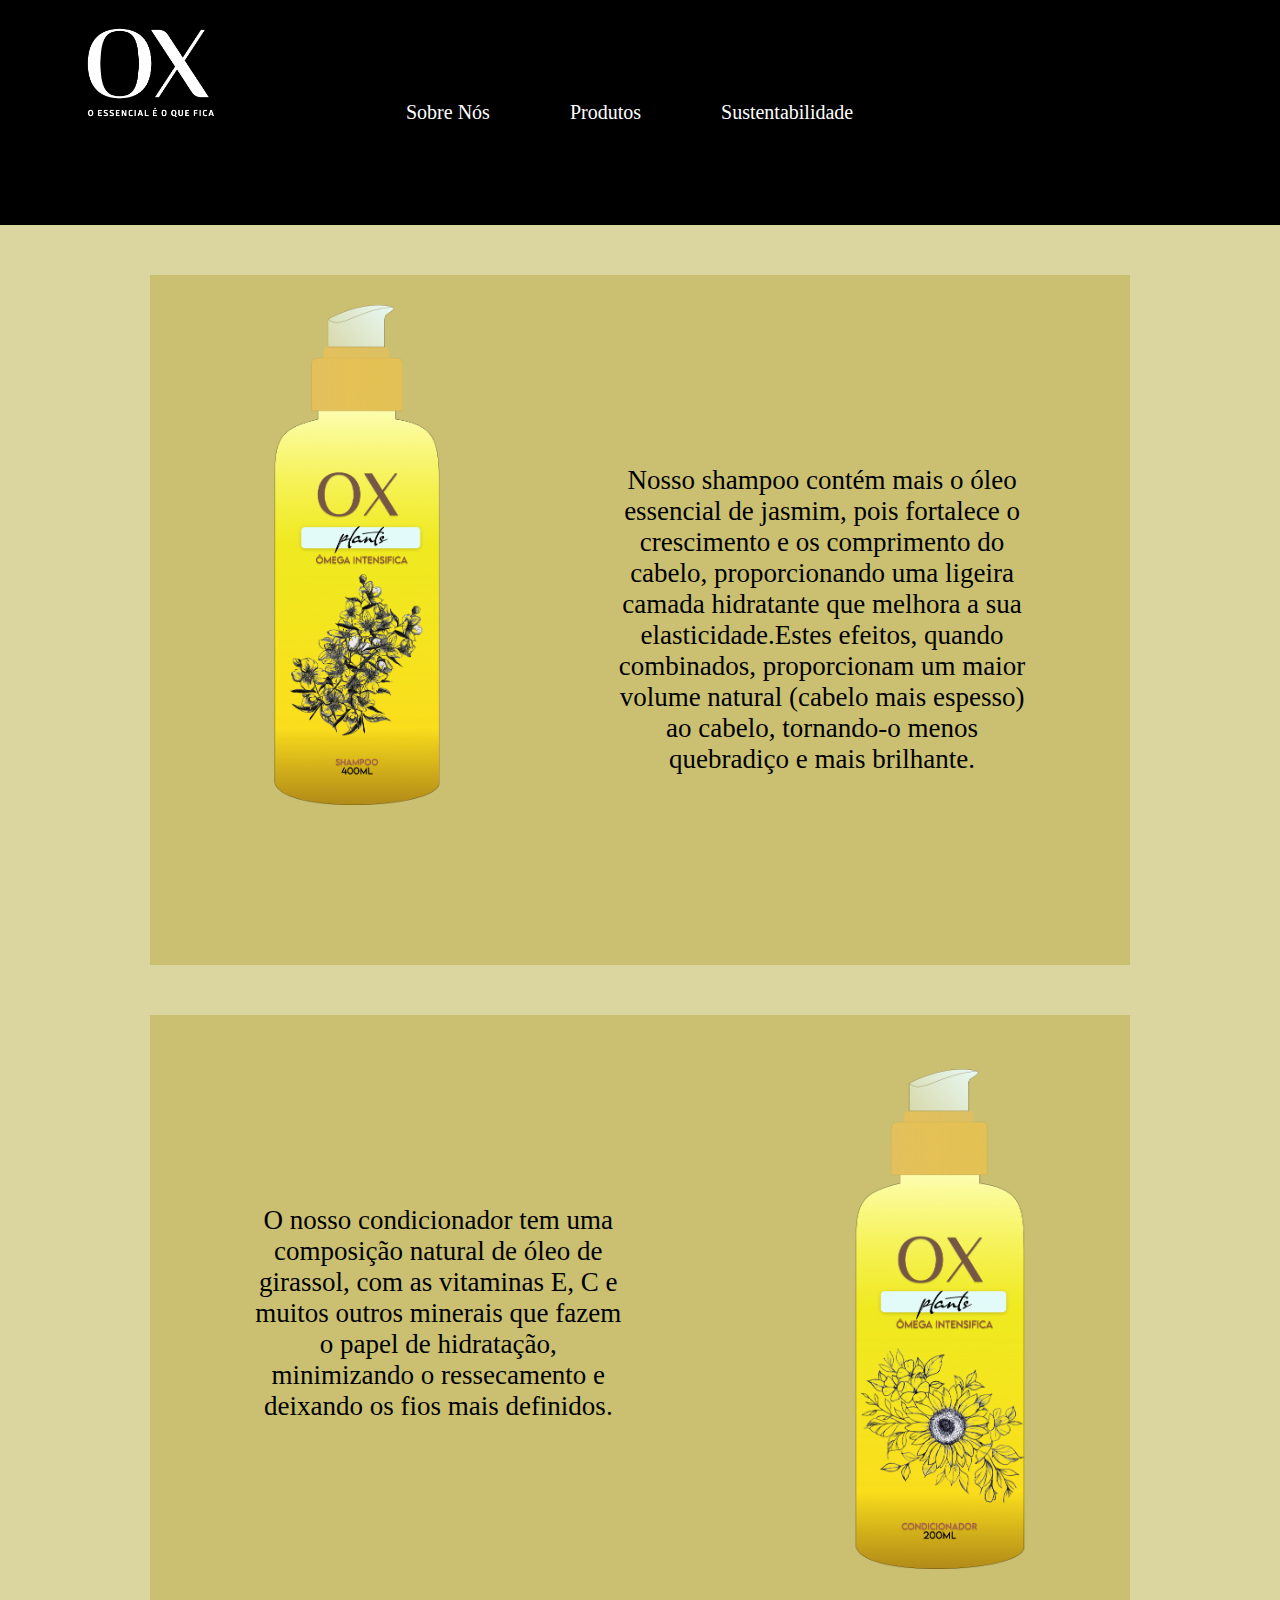
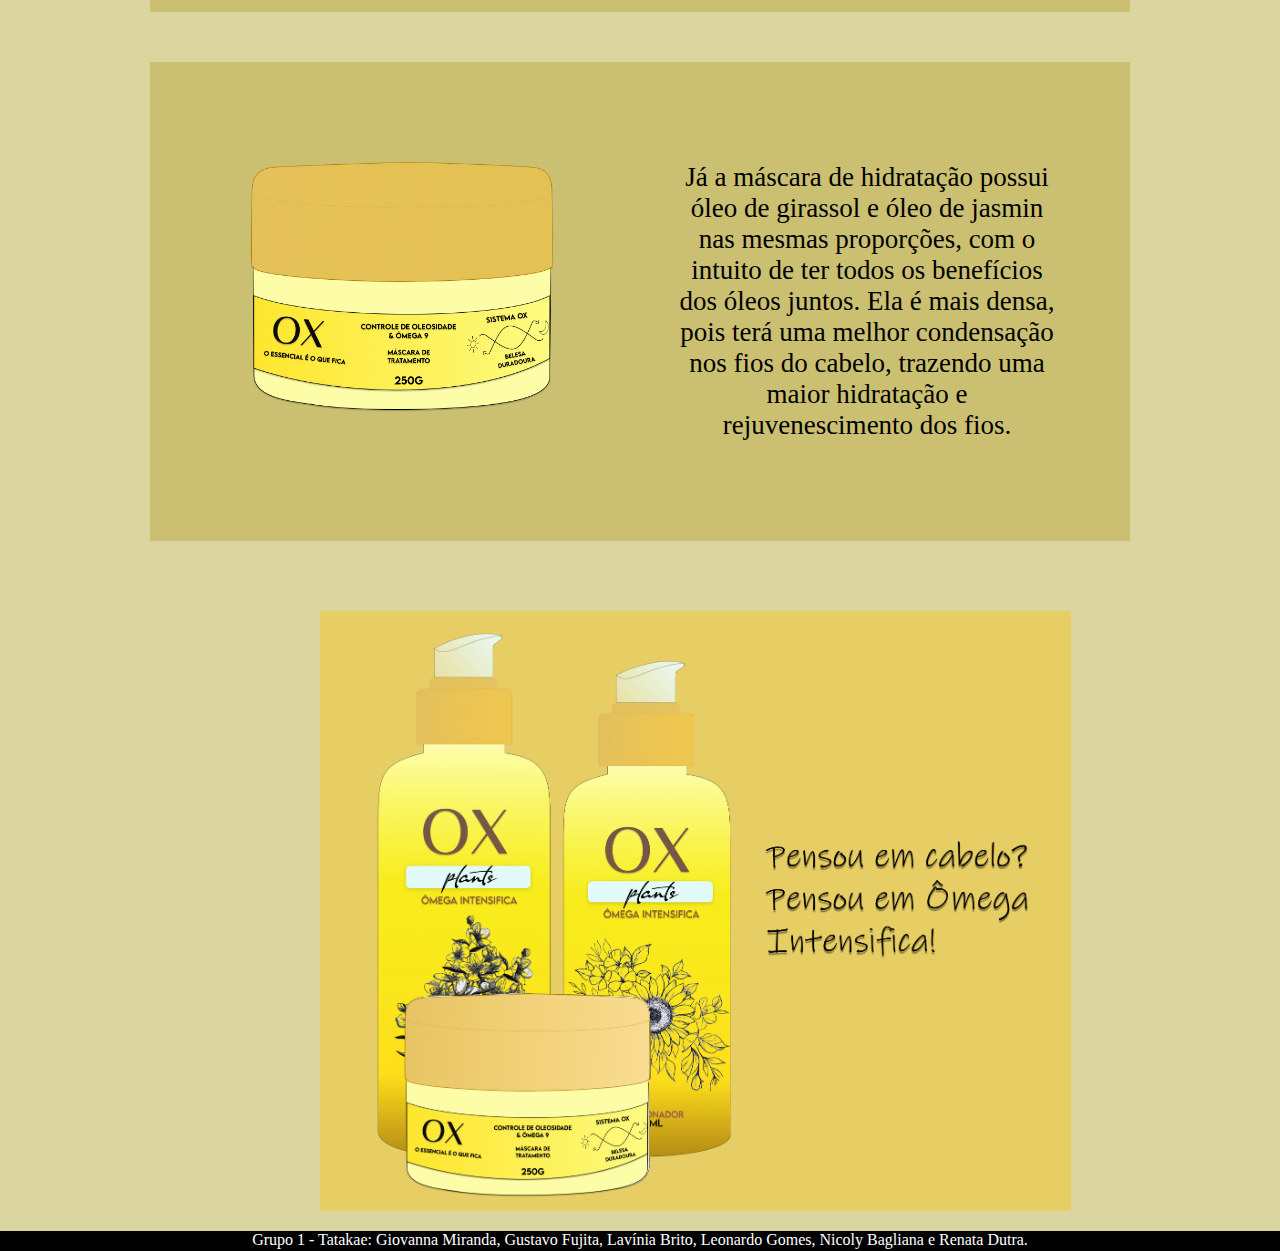
<file: produtos.html>
<!DOCTYPE html>
<html lang="en">
<head>
    <meta charset="UTF-8">
    <meta http-equiv="X-UA-Compatible" content="IE=edge">
    <meta name="viewport" content="width=device-width, initial-scale=1.0">
    <title>Document</title>
    <link rel="stylesheet" href="style02.css">
</head>
<body>
    <nav>
        <figure>
            <img src="logo.png" alt="logoox" id="logo">
        </figure>
        <ul>
            <li>
                <a href="sobrenos.html">
                    <p>Sobre Nós</p>
                </a>
            </li>
            <li>
                <a href="produtos.html">
                    <p>Produtos</p>
                </a>
            </li>
            <li>
                <a href="sustentabilidade.html">
                    <p>Sustentabilidade</p>
                </a>
            </li>
        </ul>
    </nav>
    <main>
        <article>
            <div id="is">
                <img id="shampoo" src="shampoo.png" alt="shampoo">
                <p>
                    Nosso shampoo contém mais o óleo essencial de jasmim, pois fortalece o crescimento e os comprimento do cabelo, proporcionando uma ligeira camada hidratante que melhora a sua elasticidade.Estes efeitos, quando combinados, proporcionam um maior volume natural (cabelo mais espesso) ao cabelo, tornando-o menos quebradiço e mais brilhante. 
                </p>
            </div>
        </article>
        <article>
            <div id="ic">
                <p>
                    O nosso condicionador tem uma composição natural de óleo de girassol, com as vitaminas E, C e muitos outros minerais que fazem o papel de hidratação, minimizando o ressecamento e deixando os fios mais definidos.
                </p>
                <img id="condicionador" src="condicionador.png" alt="condicionador">
            </div>
        </article>
        <article>
            <div id="im">
                <img id="mascara" src="Máscara (1).png" alt="Máscara">
                <p>
                    Já a máscara de hidratação possui óleo de girassol e óleo de jasmin nas mesmas proporções, com o intuito de ter todos os benefícios dos óleos juntos. Ela é mais densa, pois terá uma melhor condensação nos fios do cabelo, trazendo uma maior hidratação e rejuvenescimento dos fios.
                </p>
            </div>
        </article>
        <img id="produtos" src="Frame 1.png" alt="produtos">
    </main>
    <footer style="text-align: center; background-color: black; color: white; height: 20px;">
        <p>
                Grupo 1 - Tatakae: Giovanna Miranda, Gustavo Fujita, Lavínia Brito, Leonardo Gomes, Nicoly Bagliana e Renata Dutra.
        </p>
     </footer>
</body>
</html>
</file>
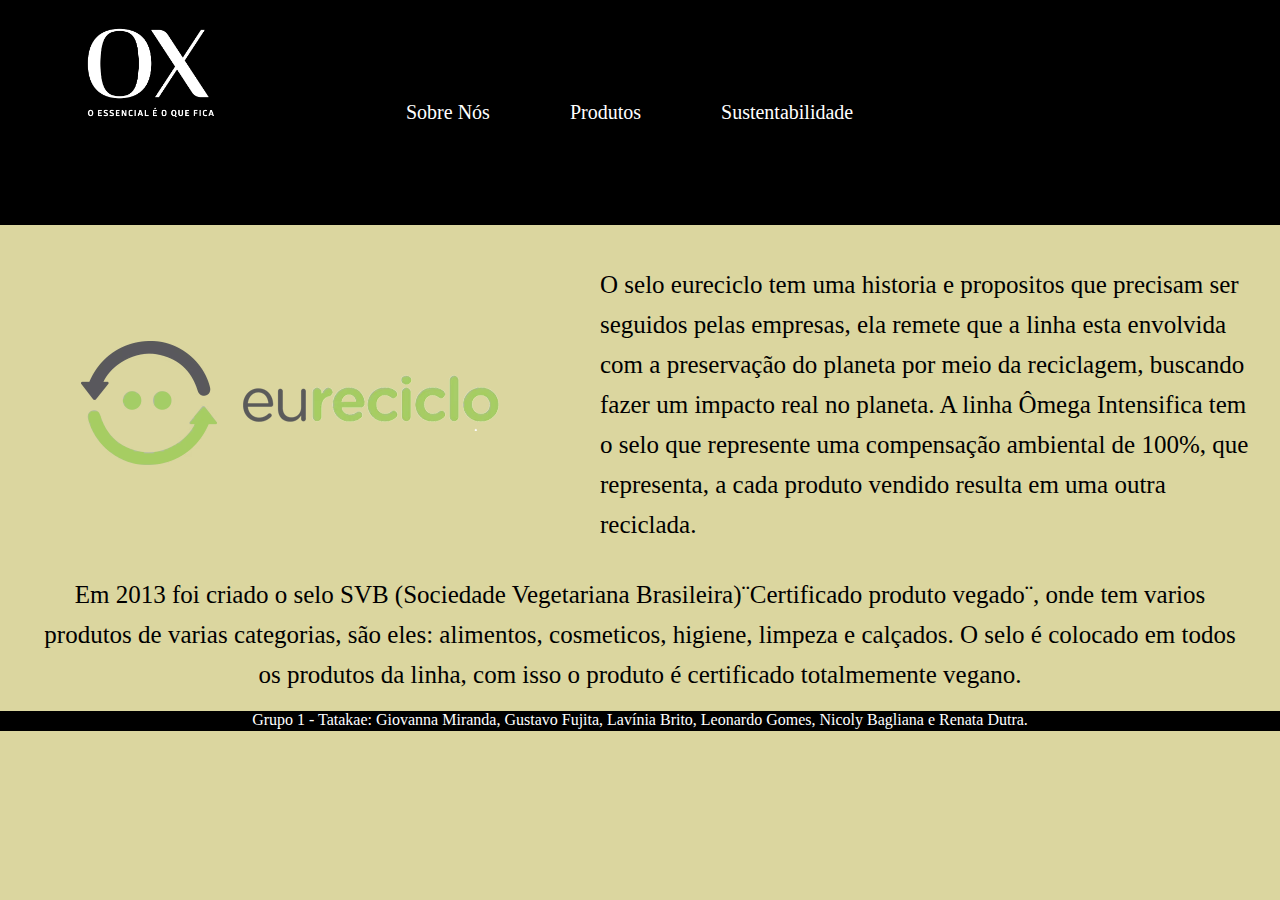
<file: sustentabilidade.html>
<html lang="en">
<head>
    <meta charset="UTF-8">
    <meta http-equiv="X-UA-Compatible" content="IE=edge">
    <meta name="viewport" content="width=device-width, initial-scale=1.0">
    <title>Document</title>
    <link rel="stylesheet" href="style03.css">
</head>
<body>
    <nav>
        <figure>
            <img src="logo.png" alt="logoox" id="logo">
        </figure>
        <ul>
            <li>
                <a href="sobrenos.html">
                    <p>Sobre Nós</p>
                </a>
            </li>
            <li>
                <a href="produtos.html">
                    <p>Produtos</p>
                </a>
            </li>
            <li>
                <a href="sustentabilidade.html">
                    <p>Sustentabilidade</p>
                </a>
            </li>
        </ul>
    </nav>
    <main>
        <div class="eu">
            <figure>
                <img src="eureciclo.avif" alt="logo.eureciclo">
            </figure>
            <p id="eureciclo">
                O selo eureciclo tem uma historia e propositos que precisam ser seguidos pelas empresas, ela remete que a linha esta envolvida com a preservação do planeta por meio da reciclagem, buscando fazer um impacto real no planeta. A linha Ômega Intensifica tem o selo que represente uma compensação ambiental de 100%, que representa, a cada produto vendido resulta em uma outra reciclada.
            </p>
        </div>
        <p id="SVB">
            Em 2013 foi criado o selo SVB (Sociedade Vegetariana Brasileira)¨Certificado produto vegado¨, onde tem varios produtos de varias categorias, são eles: alimentos, cosmeticos, higiene, limpeza e calçados. O selo é colocado em todos os produtos da linha, com isso o produto é certificado totalmemente vegano.
        </p>
    </main>
<footer style="text-align: center; background-color: black; color: white; height: 20px;">
    <p>
            Grupo 1 - Tatakae: Giovanna Miranda, Gustavo Fujita, Lavínia Brito, Leonardo Gomes, Nicoly Bagliana e Renata Dutra.
    </p>
 </footer>
</body>
</html>
</file>
<file: style02.css>
body{
    margin: 0;
    width: 100vw;
    background-color: #dbd69f;
}

nav{
    display: flex;
    background-color: black;
    width: 100vw;
    height: 25vh;
}

nav>figure{
    display: inline-block;
    width: 20vw ;
    margin: 13px 60px 0 50px;
}

ul{
    display: flex;
    justify-content: center;
    align-items: center;
}

#logo{
    width: 60%;
    margin: 0 20px;
    padding: 0;
}

nav>ul>li{
    list-style: none;
    margin-right:80px ;
    color: white;
    font-size: 20px;
    
}

nav>ul>li>a{
    color: white;
    text-decoration: none;}

#is{
    background-color:  rgba(196, 182, 93, 0.699);
    margin: 50px 150px;
    display: flex;
}

#is p{
    text-align: center;
    margin: 190px 100px ;
    font-size: 27px;
}

#shampoo{
    height: 500px;
    margin: 30px 50px 20px 100px;
}

#ic{
    background-color:  rgba(196, 182, 93, 0.699);
    margin: 50px 150px;
    color: white;
    display: flex;
    align-items: center;
    justify-content: space-around;
}

#ic p{
    text-align: center;
    margin: 190px 100px ;
    font-size: 27px;
    color: black;
}

#condicionador{
    height: 500px;
    margin: 30px 70px 20px 100px;
}

#im{
    background-color: rgba(196, 182, 93, 0.699);
    margin: 50px 150px;
    color: white;
    display: flex;
}

#im p{
    text-align: center;
    margin: 100px 70px ;
    font-size: 27px;
    color: black;
}

#mascara{
    height: 250px;
    margin: 100px 50px 20px 100px;
}

#produtos{
    height: 600px;
    margin-top: 20px;
    margin-left: 320px;
}
</file>
<file: style03.css>
body{
    margin: 0;
    width: 100vw;
    background-color: #dbd69f;
}

nav{
    display: flex;
    background-color: black;
    width: 100vw;
    height: 25vh;
}

nav>figure{
    display: inline-block;
    width: 20vw ;
    margin: 13px 60px 0 50px;
}

#logo{
    width: 60%;
    margin: 0 20px;
    padding: 0;
}

nav>ul>li{
    list-style: none;
    margin-right:80px ;
    color: white;
    font-size: 20px;
}

nav>ul>li>a{
    color: white;
    text-decoration: none;
}

h1{
    text-align: center;
    font-size: 30;
}

#textmarca{
    font-size: 25px;
    line-height: 30px;
    text-align: center;
    margin: 0 20px;
}

ul{
    display: flex;
    justify-content: center;
    align-items: center;
}

video{
    width: 500px;
    height: 500px;
}

.eu{
    display: flex;
    align-items: center;
    justify-content: space-around;
    margin-top: 20px;
}

#eureciclo{
    font-size: 25px;
    line-height: 40px;
    margin: 20px;
}

#SVB{
    font-size: 25px;
    line-height: 40px;
    text-align: center;
    margin: 10px 40px;
}
</file>
